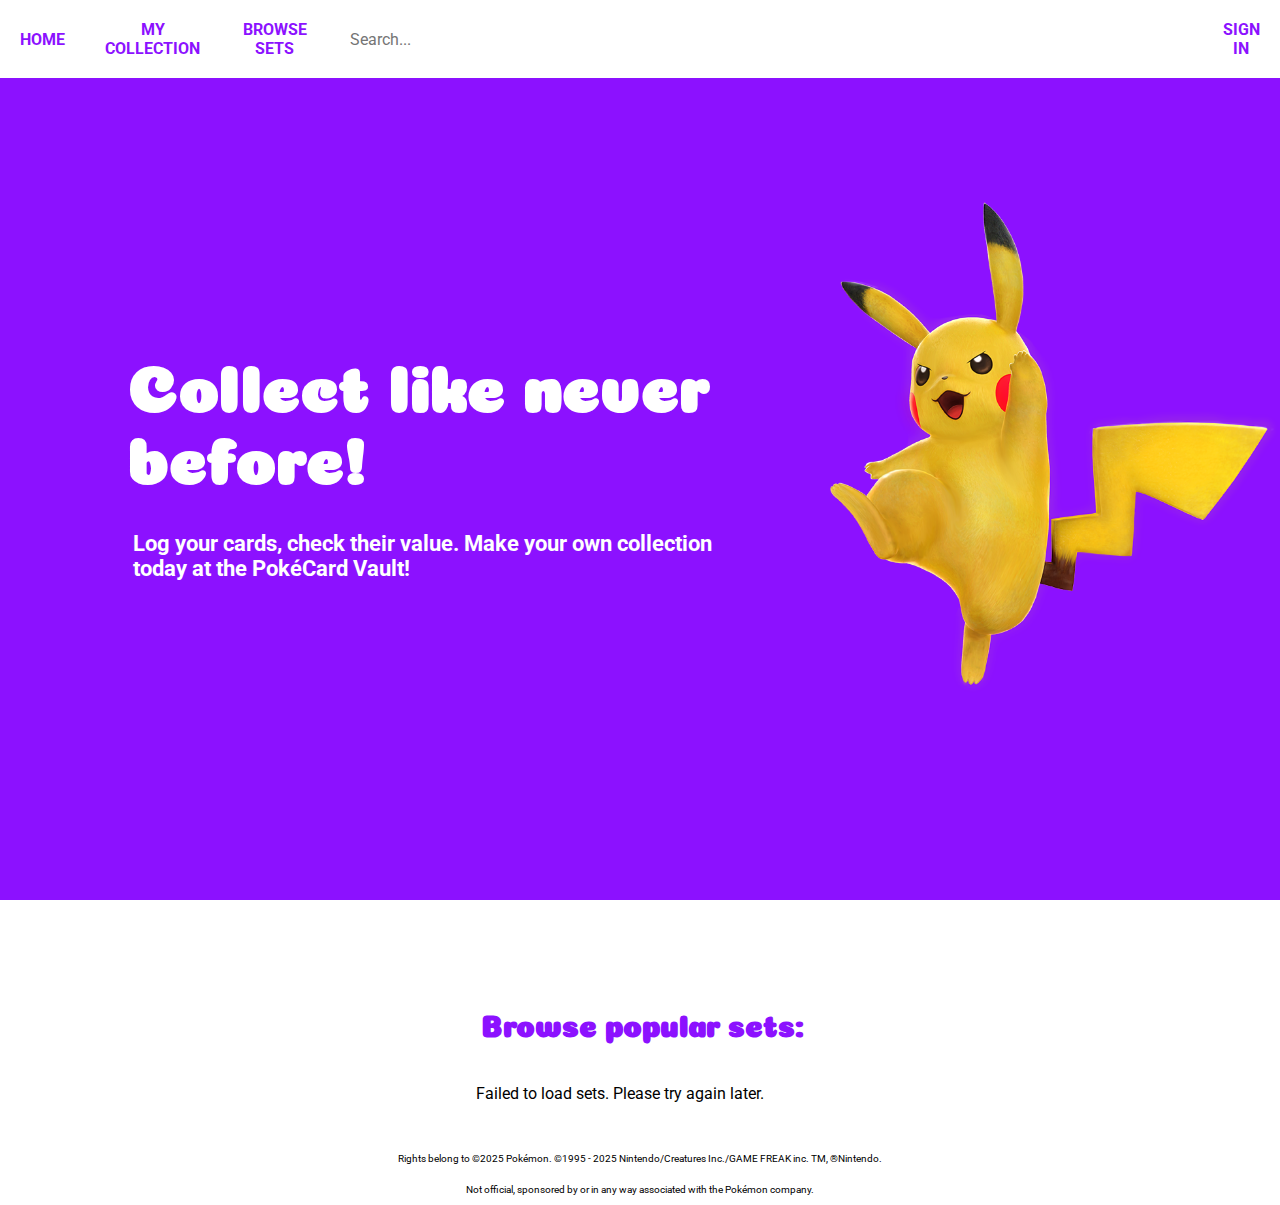
<file: index.html>
<!DOCTYPE html>
<html lang="en">
<head>
    <meta charset="UTF-8">
    <meta name="viewport" content="width=device-width, initial-scale=1.0">
    <title>PokéCard Vault</title>
    <link rel="icon" href="./images/pokeball.png">

    <link rel="stylesheet" href="styles.css">
    <script src="script.js" defer></script>
    <script src="search.js" defer></script>
</head>
<body>
    <div class="mainContent">
        
        <div class="frontPage">
            <div class="navbar">
                <button class="navBtn" id="home" onclick="window.location.href='index.html';">HOME</button>
                <button class="navBtn" id="collection" onclick="window.location.href='mycollection.html';">MY COLLECTION</button>
                <button class="navBtn" id="browse" onclick="window.location.href='browse.html';">BROWSE SETS</button>

                <input type="text" name="search" id="search" placeholder="Search..." autocomplete="off">
                <div id="autocomplete-suggestions" class="autocomplete-suggestions"></div>
                <button class="navBtn" id="loginNav" onclick="window.location.href='login.html';">SIGN IN</button>
            </div>
            <div class="frontPageSub">
                <div class="pageInfo">
                    <h1 class="headerText">Collect like never before!</h1>
                    <h2 class="headerText2">Log your cards, check their value. Make your own collection today at the PokéCard Vault!</h2>
                </div>
            <div class="Pikachu">
                <img src="./images/pikachu.png" alt="" class="pikachu">
            </div>
            </div>            
        </div>
        <div class="informationContainer">
            <div class="browseContainer">
                <h2 class="headerText4">Browse popular sets:</h2>
            </div>
            <div class="displayedSets">

            </div>
        </div>
        <div class="footer">
            <p class="footerText">Rights belong to ©2025 Pokémon. ©1995 - 2025 Nintendo/Creatures Inc./GAME FREAK inc. TM, ®Nintendo.</p>
            <p class="footerText">Not official, sponsored by or in any way associated with the Pokémon company.</p>
        </div>
    </div>
</body>
</html>
</file>
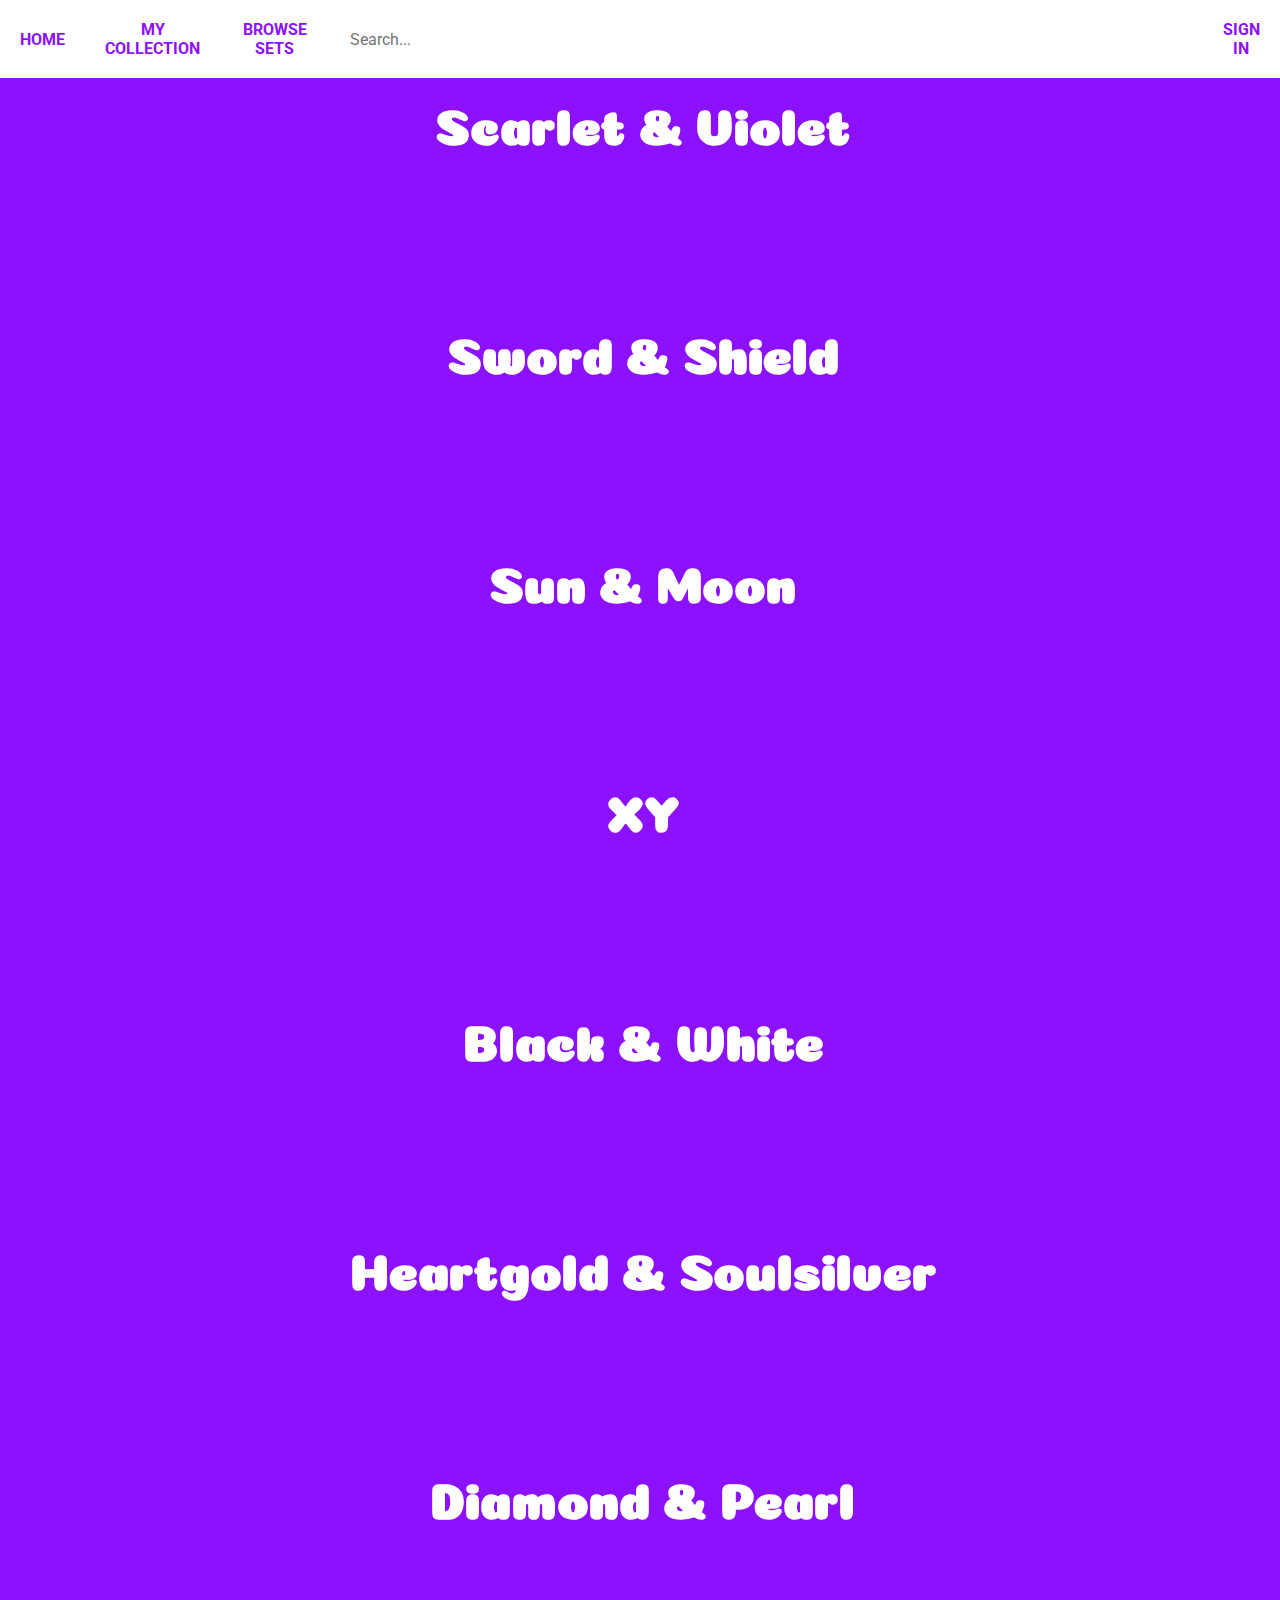
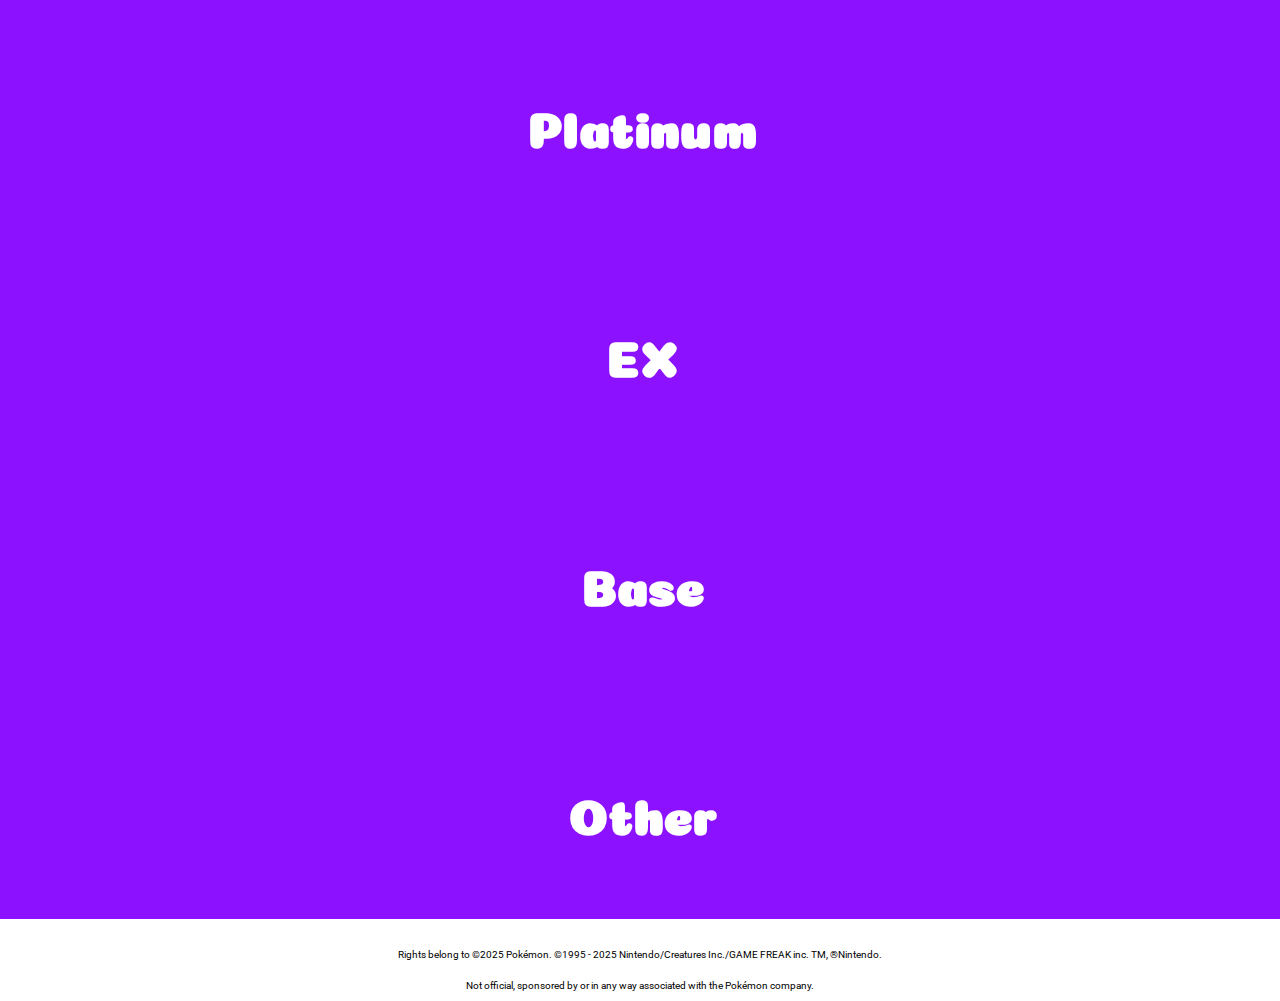
<file: browse.html>
<!DOCTYPE html>
<html lang="en">
<head>
    <meta charset="UTF-8">
    <meta name="viewport" content="width=device-width, initial-scale=1.0">
    <title>PokéCard Vault - Browse</title>
    <link rel="icon" href="./images/pokeball.png">


    <link rel="stylesheet" href="styles.css">
    <script src="sets.js" defer></script>
    <script src="search.js" defer></script>

</head>
<body>
    <div class="mainContent">
        
            <div class="navbar">
                <button class="navBtn" id="home" onclick="window.location.href='index.html';">HOME</button>
                <button class="navBtn" id="collection" onclick="window.location.href='mycollection.html';">MY COLLECTION</button>
                <button class="navBtn" id="browse" onclick="window.location.href='browse.html';">BROWSE SETS</button>

                <input type="text" name="search" id="search" placeholder="Search..." autocomplete="off">
                <div id="autocomplete-suggestions" class="autocomplete-suggestions"></div>
                <button class="navBtn" id="loginNav" onclick="window.location.href='login.html';">SIGN IN</button>
            </div>
            <div class="informationContainer">
                <div class="informationContainer2">
                    <div class="browseContainer">
                        <h2 class="headerText3">Scarlet & Violet</h2>
                    </div>
                    <div class="sets1"></div>
                
                    <div class="browseContainer">
                        <h2 class="headerText3">Sword & Shield</h2>
                    </div>
                    <div class="sets2"></div>
                
                    <div class="browseContainer">
                        <h2 class="headerText3">Sun & Moon</h2>
                    </div>
                    <div class="sets3"></div>
                
                    <div class="browseContainer">
                        <h2 class="headerText3">XY</h2>
                    </div>
                    <div class="sets4"></div>
                
                    <div class="browseContainer">
                        <h2 class="headerText3">Black & White</h2>
                    </div>
                    <div class="sets5"></div>
                
                    <div class="browseContainer">
                        <h2 class="headerText3">Heartgold & Soulsilver</h2>
                    </div>
                    <div class="sets6"></div>
                
                    <div class="browseContainer">
                        <h2 class="headerText3">Diamond & Pearl</h2>
                    </div>
                    <div class="sets7"></div>

                    <div class="browseContainer">
                        <h2 class="headerText3">Platinum</h2>
                    </div>
                    <div class="sets8"></div>
                
                    <div class="browseContainer">
                        <h2 class="headerText3">EX</h2>
                    </div>
                    <div class="sets9"></div>
                
                    <div class="browseContainer">
                        <h2 class="headerText3">Base</h2>
                    </div>
                    <div class="sets10"></div>
                
                    <div class="browseContainer">
                        <h2 class="headerText3">Other</h2>
                    </div>
                    <div class="sets11"></div>
                </div>                
            </div>
            <div class="footer">
                <p class="footerText">Rights belong to ©2025 Pokémon. ©1995 - 2025 Nintendo/Creatures Inc./GAME FREAK inc. TM, ®Nintendo.</p>
                <p class="footerText">Not official, sponsored by or in any way associated with the Pokémon company.</p>
            </div>
        </div>
    </body>
    </html>
</file>
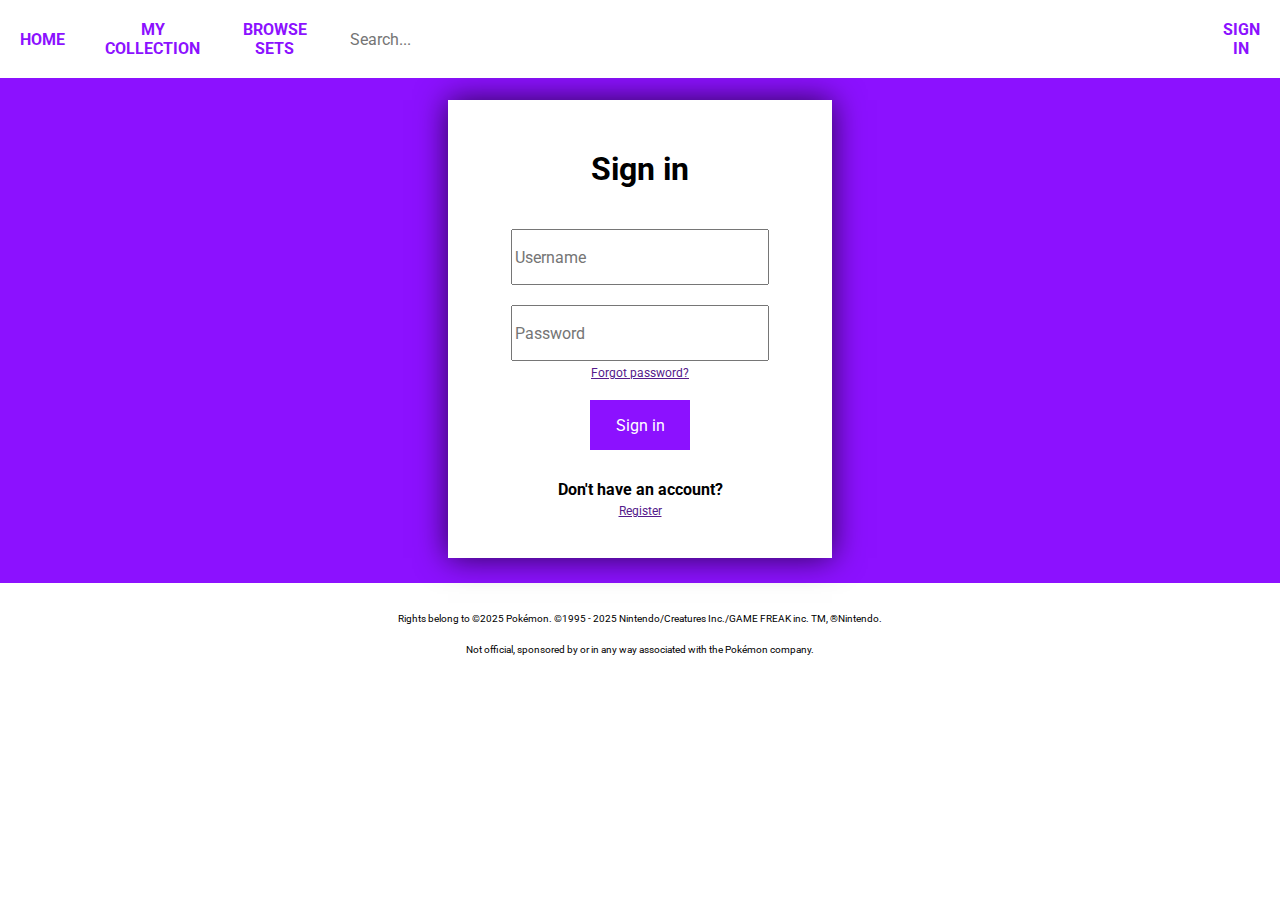
<file: login.html>
<!DOCTYPE html>
<html lang="en">
<head>
    <meta charset="UTF-8">
    <meta name="viewport" content="width=device-width, initial-scale=1.0">
    <title>PokéCard Vault - Sign in</title>
    <link rel="icon" href="./images/pokeball.png">


    <link rel="stylesheet" href="styles.css">
    <script src="login.js" defer></script>
    <script src="search.js" defer></script>
</head>
<body>
    <div class="mainContent">
        
            <div class="navbar">
                <button class="navBtn" id="home" onclick="window.location.href='index.html';">HOME</button>
                <button class="navBtn" id="collection" onclick="window.location.href='mycollection.html';">MY COLLECTION</button>
                <button class="navBtn" id="browse" onclick="window.location.href='browse.html';">BROWSE SETS</button>

                <input type="text" name="search" id="search" placeholder="Search..." autocomplete="off">
                <div id="autocomplete-suggestions" class="autocomplete-suggestions"></div>
                <button class="navBtn" id="loginNav" onclick="window.location.href='login.html';">SIGN IN</button>
            </div>
            <div class="informationContainer">
                <div class="informationContainer2">
                    <div class="loginContainer">
                        <h1 class="login1">Sign in</h1>
                        <input type="email" name="login" id="login" placeholder="Username">
                        <input type="password" name="password" id="password" placeholder="Password">
                        <a href="" class="login3" id="forgot">Forgot password?</a>
                        <button class="loginBtn" id="signIn">Sign in</button>
                        <h4 class="login2">Don't have an account?</h4>
                        <a href="" class="login3" id="register">Register</a>
                    </div>
                </div>
            </div>
            <div class="footer">
                <p class="footerText">Rights belong to ©2025 Pokémon. ©1995 - 2025 Nintendo/Creatures Inc./GAME FREAK inc. TM, ®Nintendo.</p>
                <p class="footerText">Not official, sponsored by or in any way associated with the Pokémon company.</p>
            </div>
        </div>
    </body>
    </html>
</file>
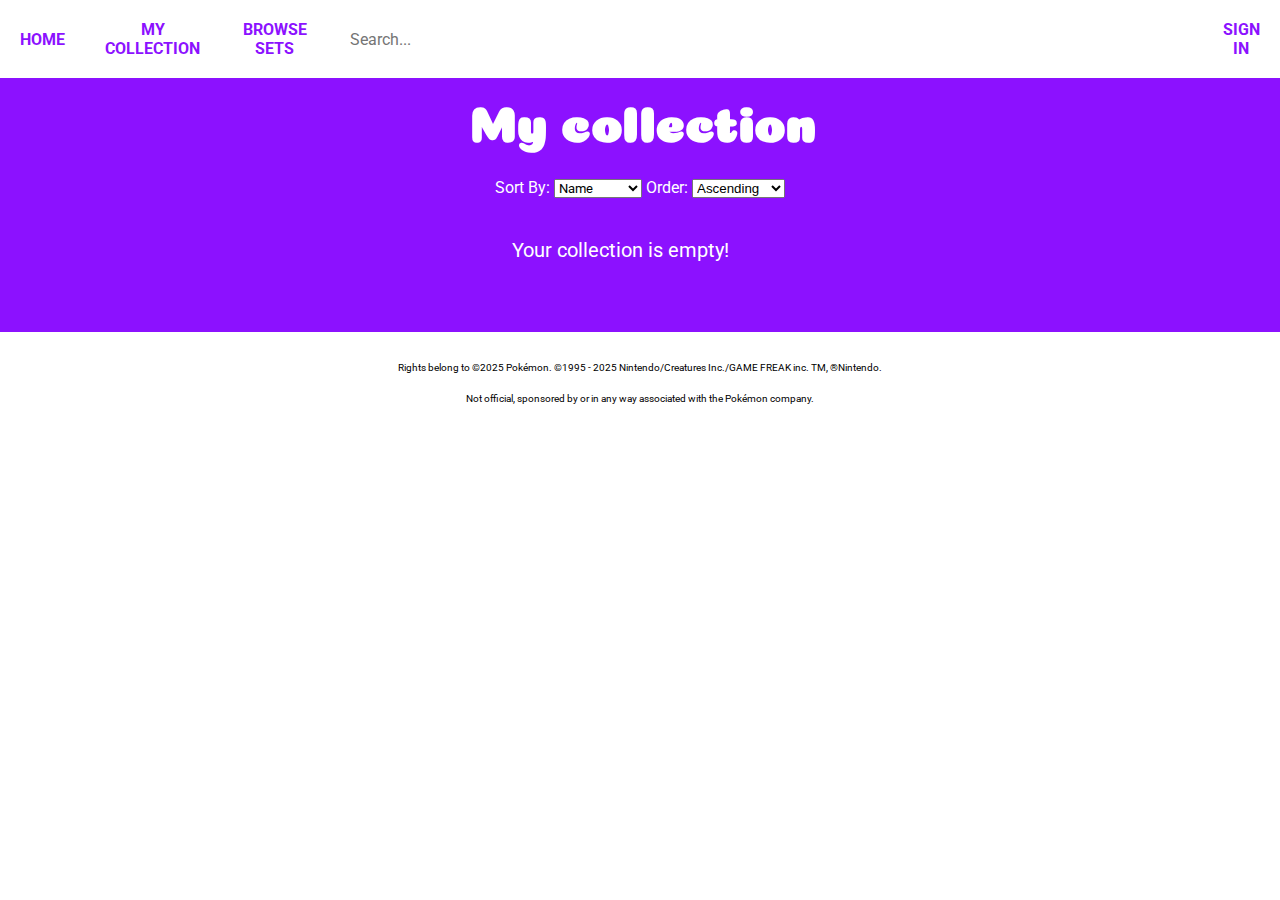
<file: mycollection.html>
<!DOCTYPE html>
<html lang="en">
<head>
    <meta charset="UTF-8">
    <meta name="viewport" content="width=device-width, initial-scale=1.0">
    <title>PokéCard Vault - My Collection</title>
    <link rel="icon" href="./images/pokeball.png">


    <link rel="stylesheet" href="styles.css">
    <script src="search.js" defer></script>
    <script src="collection.js" defer></script>
</head>
<body>
    <div class="mainContent">
        <div class="frontPage">
            <div class="navbar">
                <button class="navBtn" id="home" onclick="window.location.href='index.html';">HOME</button>
                <button class="navBtn" id="collection" onclick="window.location.href='mycollection.html';">MY COLLECTION</button>
                <button class="navBtn" id="browse" onclick="window.location.href='browse.html';">BROWSE SETS</button>
                <input type="text" name="search" id="search" placeholder="Search..." autocomplete="off">
                <div id="autocomplete-suggestions" class="autocomplete-suggestions"></div>
                <button class="navBtn" id="loginNav" onclick="window.location.href='login.html';">SIGN IN</button>
            </div>
            <div class="informationContainer3">
                <div class="myCollection">
                    <h1 class="headerText3">My collection</h1>
                    <div class="sortBy" id="sortCollection">
                        <label for="sortOptions">Sort By:</label>
                        <select id="sortOptions">
                            <option value="name">Name</option>
                            <option value="date">Date Added</option>
                        </select>
                        <label for="sortOrder">Order:</label>
                        <select id="sortOrder">
                            <option value="asc">Ascending</option>
                            <option value="desc">Descending</option>
                        </select>
                    </div> 
                    <div class="displayedCards" id="myCollectionDisplay">
                        <div class="sortBy" id="sortCollection">
                            <div id="collectionContainer"></div>
                        </div>
                    </div>
                </div>
                
            </div>
        </div>
            <div class="footer">
                <p class="footerText">Rights belong to ©2025 Pokémon. ©1995 - 2025 Nintendo/Creatures Inc./GAME FREAK inc. TM, ®Nintendo.</p>
                <p class="footerText">Not official, sponsored by or in any way associated with the Pokémon company.</p>
            </div>

</body>
</html>
</file>
<file: styles.css>
@import url('https://fonts.googleapis.com/css2?family=Coiny&family=Roboto:ital,wght@0,100..900;1,100..900&display=swap');
body{
    margin: 0;
    background-color: white;
    overflow-x: hidden;
}

html{
    overflow-x: hidden;
}

.mainContent{
    height: fit-content;
}

.frontPage{
    background-color: rgb(140, 17, 255);
    width: 100vw;
    height: fit-content;
    display: flex;
    flex-direction: column;
}

.card-grid{
    display: grid;
    grid-template-columns: auto auto auto auto auto;
    margin-top: 50px;
    gap: 10px;
    margin-left: 50px;
    margin-right: 50px;
    width: 90%;
}

.card{
    display: flex;
    flex-direction: column;
    align-items: center;
    text-align: center;
    justify-content: space-between;
    width: fit-content;
}

#sortCollection{
    margin-bottom: 20px;
    font-family: "Roboto", sans-serif;
}

#sortOptions{
    font-family: "Roboto", sans-serif;
}

.sortBy{
    font-family: "Roboto", sans-serif;
    color: white;
}

.card-item{
    display: flex;
    flex-direction: column;
    align-items: center;
    text-align: center;
    justify-content: space-between;
    width: fit-content;
}

.card-image{
    height: fit-content;
    width: 100%;
    object-fit: contain;
}

.searchResultT{
    margin-bottom: 50px;
    margin-left: 50px;
    font-size: 30px;
    color: white;
    font-family: "Coiny", sans-serif;
}

.cardImageSearch{
    max-width: 200px;
    margin: 0;
}

.cardSearchP{
    color: white;
    font-family: "Roboto", sans-serif;
    width: 180px;
}

.frontPageSub{
    width: 100vw;
    height: 100vh;
    display: flex;
    flex-direction: row;
    justify-content: center;
    align-items: center;
    gap: 100px;
}

.informationContainer{
    width: 100vw;
    height: fit-content;
    background-color: white;
    display: flex;
    padding-top: 30px;
    flex-direction: column;
    align-items: center;
}

.informationContainer2{
    width: 100vw;
    height: fit-content;
    background-color: rgb(140, 17, 255);
    display: flex;
    flex-direction: column;
    align-items: center;
    margin-top: -30px;
}

.informationContainer3{
    width: 100vw;
    height: fit-content;
    background-color: rgb(140, 17, 255);
    display: flex;
    flex-direction: column;
    align-items: center;
    margin-top: -30px;
    padding-bottom: 50px;
}

.loginContainer{
    width: 30vw;
    height: fit-content;
    margin-top: 100px;
    padding-bottom: 40px;
    margin-bottom: 25px;
    background-color: white;
    display: flex;
    flex-direction: column;
    align-items: center;
    box-shadow: 0px 0px 30px rgba(0, 0, 0, 0.7);
}

#login{
    font-family: "Roboto", sans-serif;
    outline: none;
    width: 250px;
    height: 50px;
    margin-top: 20px;
    margin-bottom: 20px;
    font-size: 16px;
}

#password{
    font-family: "Roboto", sans-serif;
    outline: none;
    width: 250px;
    height: 50px;
    font-size: 16px;
}

.login1{
    font-family: "Roboto", sans-serif;
    margin-top: 50px;

}

.login2{
    font-family: "Roboto", sans-serif;
    margin-top: 30px;
    margin-bottom: 0px;
    font-size: 16px;
}

.login3{
    font-family: "Roboto", sans-serif;
    font-size: 12px;
    margin-top: 5px;
}

.loginBtn{
    width: 100px;
    height: 50px;
    font-family: "Roboto", sans-serif;
    margin-top: 20px;
    font-size: 16px;
    border: none;
    outline: none;
    cursor: pointer;
    background-color: rgb(140, 17, 255);
    color: white;
    font-size: 16px;
}

.navbar{
    width: 100vw;
    background-color: white;
    height: fit-content;
    display: flex;
    flex-direction: row;
    align-items: center;
    position: absolute;
}


.navBtn{
    outline: none;
    border: none;
    background-color: white;
    font-family: "Roboto", sans-serif;
    cursor: pointer;
    transition-duration: 0.3s;
    width: fit-content;
    height: 100%;
    padding: 20px;
    font-size: 16px;
    font-weight: 700;
    color: rgb(140, 17, 255);
}

.pageInfo{
    width: 100%;
    padding-left: 10%;
}

@media (max-width: 1000px) {
    .navBtn{
        font-size: 10px;
        height: 100%;
    }

    .loginContainer{
        width: 90vw;
    }
    
    #search{
        font-size: 10px;
        max-width: 90px;
    }
    
    .frontPageSub{
        display: flex;
        width: 100%;
        flex-direction: row;
        justify-content: space-evenly;
        align-items: center;
        gap: 0px;
        padding-left: 10px;
        padding-right: 20px;
        height: 100vh;
    }

    .displayedSets{
        grid-template-columns: auto !important;
        width: 100%;
    }

    .pikachu{
        max-width: 100px;
        transition-duration: 0.3s;
        margin-right: 30px;
        padding-right: 10%;
    }

    .displayedCards{
        display: grid;
        grid-template-columns: auto !important;
    }

    .sets1, .sets2, .sets3, .sets4, .sets5, .sets6, .sets7, .sets8, .sets9, .sets10, .sets11{
        display: grid;
        grid-template-columns: auto !important;
    }

    .footer{
        display: flex;
        flex-direction: column;
        justify-content: center;
        align-items: center;
        text-align: center;
    }

    .headerText{
        font-size: 40px !important;
    }

    .headerText2{
        font-size: 16px !important;
    }

    .navbar{
        height: 80px;
    }

    .setDetails{
        text-align: center !important;
    }

    .setName{
        text-align: center !important;
        width: 100%;
    }

    .informationContainer2{
        text-align: center;
    }

    #cards-container{
        gap: 0.2em !important;
        width: 100% !important;
        margin-left: 0 !important;
    }

    .card-grid{
        gap: 0.2em !important;
        width: 100% !important;
        margin-left: 0 !important;
        margin-right: 0 !important;
    }

    #search-query-display{
        width: 100vw;
    }

    .searchResultT{
        margin-left: 0.5em;
        margin-right: 0.5em;
    }
    
    .searchResultCount{
        margin-top: 3.5em !important;
        margin-left: -2.2em !important;
    }

    .cardInfoH{
        margin-top: 1em !important;
    }
}

#cards-container{
    display: grid;
    grid-template-columns: auto auto auto auto auto;
    margin-top: 20px;
    gap: 10px;
    width: 90%;
}

.viewCardsBtn{
    font-family: "Roboto", sans-serif;
    width: 100%;
    height: 40px;
    border: none;
    outline: none;
    cursor: pointer;
    background-color: rgb(140, 17, 255);
    color: white;
    font-size: 16px;
    transition-duration: 0.3s;
}

.cardInfoBtn{
    font-family: "Roboto", sans-serif;
    width: 100%;
    height: 40px;
    border: none;
    outline: none;
    cursor: pointer;
    background-color: white;
    color: black;
    font-size: 16px;
    transition-duration: 0.3s;
    margin-bottom: 20px
}

.setText{
    font-family: "Roboto", sans-serif;
    color: rgb(140, 17, 255);
}

.cardInfoBtn:hover{
    background-color: rgb(224, 191, 255);
}

.card-name{
    font-family: "Roboto", sans-serif;
    color: white;
    font-size: 20px;
    margin-top: 0px;
}

.card-nameS{
    font-family: "Roboto", sans-serif;
    color: white;
    font-size: 16px;
    margin-top: 30px;
}

#set-name{
    font-family: "Coiny", sans-serif;
    color: white;
    font-size: 60px;
    margin-bottom: 0;
}

#set-logo{
    width: 50px;
}

.myCollection{
    display: flex;
    flex-direction: column;
    justify-content: center;
    align-items: center;
    margin-top: 85px;
}

#myCollectionDisplay{
    display: grid;
    grid-template-columns: auto auto auto auto auto;
    gap: 10px;
}

.h3Cards{
    font-family: "Roboto", sans-serif;
    color: white;
}

#set-release{
    font-family: "Roboto", sans-serif;
    color: white;
}

#total-cards{
    font-family: "Roboto", sans-serif;
    color: white;
    margin-top: 0;
    margin-bottom: 0;
}

.viewCardDetailsBtn{
    font-family: "Roboto", sans-serif;
    width: 100%;
    height: 40px;
    border: none;
    outline: none;
    cursor: pointer;
    background-color: white;
    font-size: 16px;
    margin-top: 10px;
    margin-bottom: 40px;
}

.viewCardDetailsBtn:hover{
    background-color: rgb(224, 191, 255);
}

.viewCardDetailsBtn2{
    font-family: "Roboto", sans-serif;
    width: 100%;
    height: 40px;
    border: none;
    outline: none;
    cursor: pointer;
    background-color: white;
    font-size: 16px;
    margin-top: 10px;
    margin-bottom: 60px;
}

.viewCardDetailsBtn2:hover{
    background-color: rgb(224, 191, 255);
}

#set-details{
    margin-top: 50px;
    display: flex;
    flex-direction: column;
    justify-content: center;
    align-items: center;
    width: 100%;
}

.viewCardsBtn:hover{
    background-color: rgb(177, 94, 255);
}

#search{
    outline: none;
    border: none;
    width: 100%;
    font-family: "Roboto", sans-serif;
    padding: 20px;
    background-color: white;
    transition-duration: 0.3s;
    font-size: 16px;
}

.searchResultCount {
    font-size: 16px; /* Make the text smaller */
    font-family: "Roboto", sans-serif;
    color: white; /* Color for the result count */
    z-index: 1000;
    position: absolute;
    top: 135px; /* Position the element below the "Please wait" message */
    left: 450px; /* Center it horizontally */
    transform: translateX(-50%); /* Adjust for perfect centering */
    text-align: start;
    margin-top: 10px; /* Add some space between the main text and the result count */
    width: 800px;
}



.autocomplete-suggestions {
    position: absolute;
    background: white;
    border: 1px solid #ccc;
    width: 805px;
    max-height: 350px;
    z-index: 1000; /* Ensure this is on top */
    display: none;  /* Default state: hidden */
    font-family: "Roboto", sans-serif;
    top: 60px;
    left: 547px;
}

.collectText{
    color: white;
    font-family: "Roboto", sans-serif;
    font-size: 20px;
}

.cardInfoH{
    margin-top: 1em;
    margin-bottom: 0.3em;
    font-family: "Roboto", sans-serif;
    font-size: 30px;
    color: white;
}

#card-name{
    font-family: "Coiny", sans-serif;
    font-size: 40px;
}

#card-details{
    display: flex;
    flex-direction: column;
    justify-content: center;
    align-items: center;
    margin-top: 50px;
}

.popup-message {
    background-color: #4CAF50; /* Green */
    color: white;
    padding: 10px;
    margin-top: 10px;
    border-radius: 5px;
    font-size: 14px;
    text-align: center;
}

#message{
    font-family: "Roboto", sans-serif;
    color: white;
    margin-bottom: 20px;
}

.cardInfo{
    font-family: "Roboto", sans-serif;
    color: white;
}

.autocomplete-suggestions div {
    padding: 8px;
    cursor: pointer;
}

.autocomplete-suggestions div:hover {
    background-color: rgb(224, 191, 255);
}

#search:focus, #search:hover{
    background-color: rgb(224, 191, 255);
}

.navBtn:hover{
    background-color: rgb(224, 191, 255);
}

.pikachu{
    width: 450px;
}

.headerText{
    font-family: "Coiny", sans-serif;
    color: white;
    font-size: 65px;
}

.headerText2{
    font-family: "Roboto", sans-serif;
    color: white;
    font-size: 22px;
    margin-left: 5px;
}

.headerText3{
    font-family: "Coiny", sans-serif;
    color: white;
    font-size: 50px;
    text-align: center;
    margin-left: 5px;
}

.headerText4{
    font-family: "Coiny", sans-serif;
    color: rgb(140, 17, 255);
    font-size: 30px;
    margin-left: 5px;
}

.footer{
    font-family: "Roboto", sans-serif;
    font-size: 10px;
    display: flex;
    flex-direction: column;
    justify-content: center;
    align-items: center;
    margin: 0;
    margin-top: 20px;
}




.displayedSets {
    display: grid;
    grid-template-columns: auto auto auto;
    gap: 20px;
    padding: 20px;
    justify-items: center;
    font-family: "Roboto", sans-serif;
    width: fit-content;
}

.sets1, .sets2, .sets3, .sets4, .sets5, .sets6, .sets7, .sets8, .sets9, .sets10, .sets11{
    display: grid;
    grid-template-columns: auto auto auto;
    gap: 20px;
    padding: 20px;
    justify-items: center;
    font-family: "Roboto", sans-serif;
    width: fit-content;
}

.setCard {
    background-color: #ffffff;
    box-shadow: 0 4px 10px rgb(0, 0, 0);
    overflow: hidden;
    cursor: pointer;
    transition: transform 0.3s ease, box-shadow 0.3s ease;
    width: 300px;
    max-width: 300px;
    display: flex;
    flex-direction: column;
    justify-content: space-between;
    padding: 20px;
    height: 250px;
}

.setCard:hover {
    transform: translateY(-10px);
    box-shadow: 0 8px 20px rgb(0, 0, 0);
}

/* .setImageWrapper {
    position: relative;
    overflow: hidden;
    height: 100px;
    display: flex;
    justify-content: center;
    align-items: center;
    background-color: white;
} */

.setImageWrapper {
    display: flex;
    justify-content: center;
    height: fit-content;
    align-items: center;
    background-color: white;
}

.setImage2{
    max-width: 100%;
    height: 100%;
    object-fit: cover;
}

.setImage {
    height: 100px;
    width: 100%;
    object-fit: contain;
}

#collectionWrapper{
    height: 27em;
    width: 15em;
    display: flex;
    flex-direction: column;
    justify-content: center;
    align-items: center;
}

.removeBtn{
    font-family: "Roboto", sans-serif;
    width: 100%;
    height: 40px;
    border: none;
    outline: none;
    cursor: pointer;
    background-color: rgb(140, 17, 255);
    color: white;
    font-size: 16px;
    transition-duration: 0.3s;
}

#setImage{
    height: 300px;
}

#imageWrapper{
    width: 100%;
    height: 100%;
}

.setDetails {
    padding: 15px;
    text-align: center;
    font-family: "Roboto", sans-serif;
}

.setDetails2 {
    text-align: center;
    font-family: "Roboto", sans-serif;
}


.setName {
    font-size: 18px;
    font-weight: bold;
    margin-bottom: 10px;
    color: rgb(140, 17, 255);
    font-family: "Roboto", sans-serif;
}

.setReleaseDate, .setCardCount {
    font-size: 14px;
    color: #777;
}

.browseContainer{
    margin-top: 50px;
}
</file>
